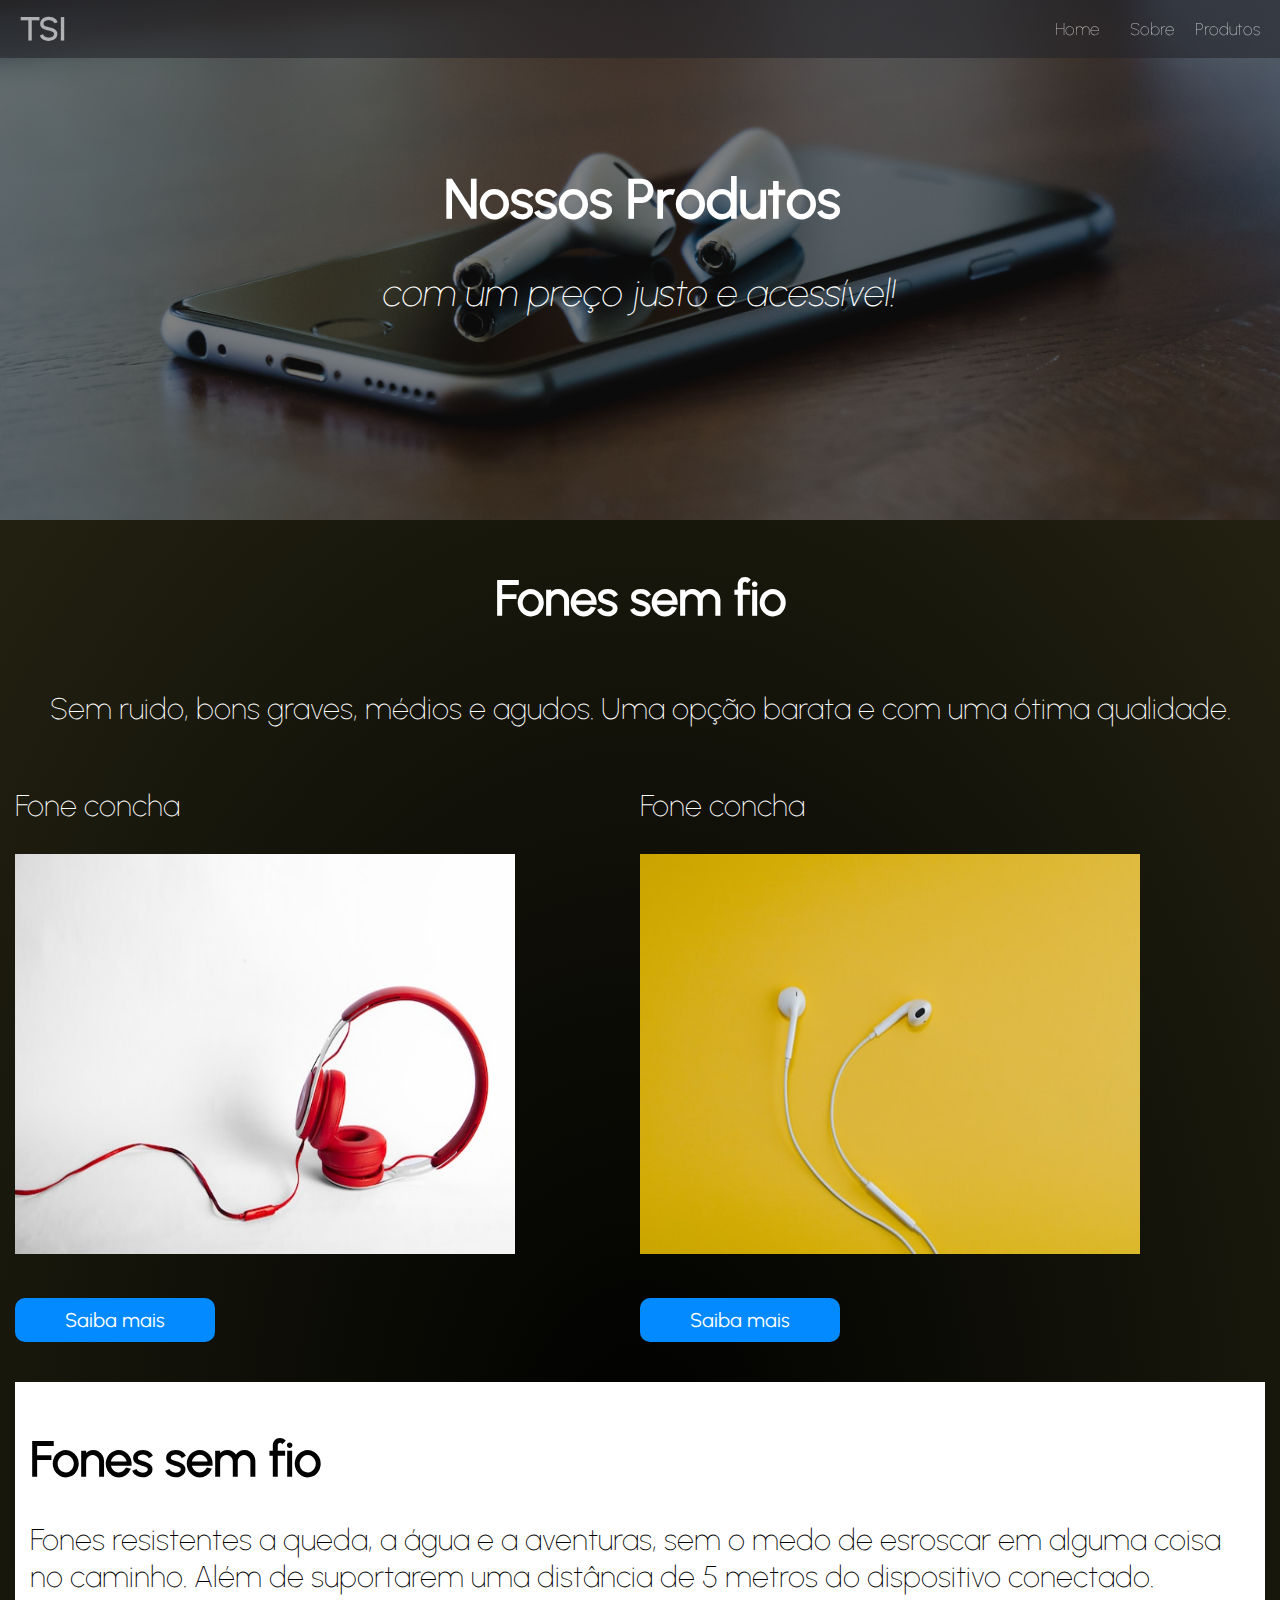
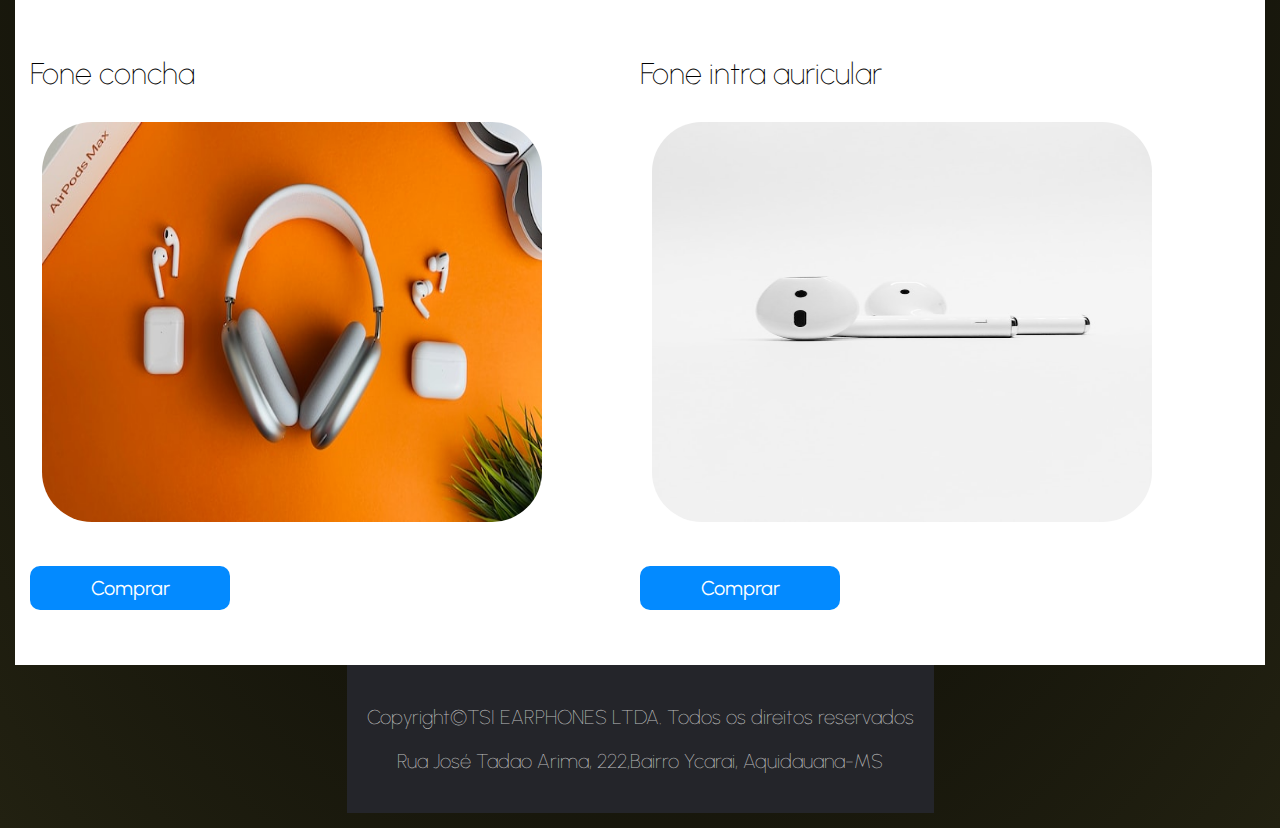
<file: produtos.html>
<!DOCTYPE html>
<html lang="pt-" prefix="og: https://ogp.me/ns#">

<head>
    <meta charset="UTF-8">
    <meta http-equiv="X-UA-Compatible" content="IE=edge">
    <meta name="viewport" content="width=device-width, initial-scale=1.0">
    <link rel="stylesheet" href="css/fonts.css">
    <link rel="stylesheet" href="css/styles.css">
    <link rel="stylesheet" href="css/responsive.css">
    <link rel="stylesheet" href="css/keyframes.css">
    <link rel="stylesheet" href="sobre.html">
    <link rel="stylesheet" href="produtos.html">
    <title>TSI Earphones</title>


    <!-- Open Graph -->
    <meta propery="og.title" content="TSI Earphones" />
    <meta propery="og.description" contente="Super qualidade de audio a um preço justo" />
    <meta propery="og.type" content="website" />
    <meta propery="og.url" content="https://projetoexemplo4.vercel.app/">
    <meta propery="og.image" content="https://projetoexemplo4.vercel.app/img/fone.jpg">
</head>

<body>
    <header>
        <h1 id="app-title">TSI</h1>
        <a href="index.html" id="home">Home</a>
        <a href="sobre.html" id="about">Sobre</a>
        <a href="produtos.html" id="products">Produtos</a>
    </header>

    <div id="hero">
        <div id="hero-text">
            <div id="slogan">
                <span style="--i:1">N</span>
                <span style="--i:2">o</span>
                <span style="--i:3">s</span>
                <span style="--i:4">s</span>
                <span style="--i:5">o</span>
                <span style="--i:6">s</span>
                <span style="--i:7">&nbsp;</span>
                <span style="--i:8">P</span>
                <span style="--i:9">r</span>
                <span style="--i:10">o</span>
                <span style="--i:11">d</span>
                <span style="--i:12">u</span>
                <span style="--i:13">t</span>
                <span style="--i:14">o</span>
                <span style="--i:15">s</span>
            </div>
            <p>com um preço justo e acessível!</p>
        </div>
    </div>

    <div class="marketing-black">
        <h1 class="white-title">Fones sem fio</h1>
        <p class="white-description">
            Sem ruido, bons graves, médios e agudos.
            Uma opção barata e com uma ótima qualidade.
        </p>
        <div class="produtoFone">
            <div>
                <p class="white-description">Fone concha</p>
                <img src="img/phone-concha-fio.jpg" alt="Fone de ouvido vermelho, do tipo concha, com fio"
                    class="product">
                <button class="know-more">Saiba mais</button>
            </div>
            <div>
                <div>
                    <p class="white-description">Fone concha</p>
                    <img src="img/fone-com-fio.jpg" alt="Fone de ouvido intra auricular, branco" class="product">
                    <button class="know-more">Saiba mais</button>
                </div>
            </div>
        </div>
        <div class="marketing-white">
            <div>
                <h1 class="black-title">Fones sem fio</h1>
                <p class="black-description">
                    Fones resistentes a queda, a água e a aventuras,
                    sem o medo de esroscar em alguma coisa no caminho.
                    Além de suportarem uma distância de 5 metros do dispositivo conectado.
                </p>
            </div>
            <div class="produtoFone">
                <div>
                    <p class="black-description">
                        Fone concha
                    </p>
                    <img src="img/phone-product.jpg" alt="Fone de ouvido sem fio, de cor amadeirado, do tipo concha"
                        class="phoneProduct">
                    <button class="know-more">Comprar</button>
                </div>
                <div>
                    <p class="black-description">
                        Fone intra auricular
                    </p>
                    <img src="img/phone-intraauricular.jpg"
                        alt="Fone de ouvido sem fio, de cor branco, do tipo intra auricular" class="phoneProduct">
                    <button class="know-more">Comprar</button>
                </div>
            </div>
        </div>

        <footer>
            <p>Copyright&copy;TSI EARPHONES LTDA. Todos os direitos reservados</p>
            <p>Rua José Tadao Arima, 222,Bairro Ycarai, Aquidauana-MS</p>
        </footer>
</body>

</html>
</file>
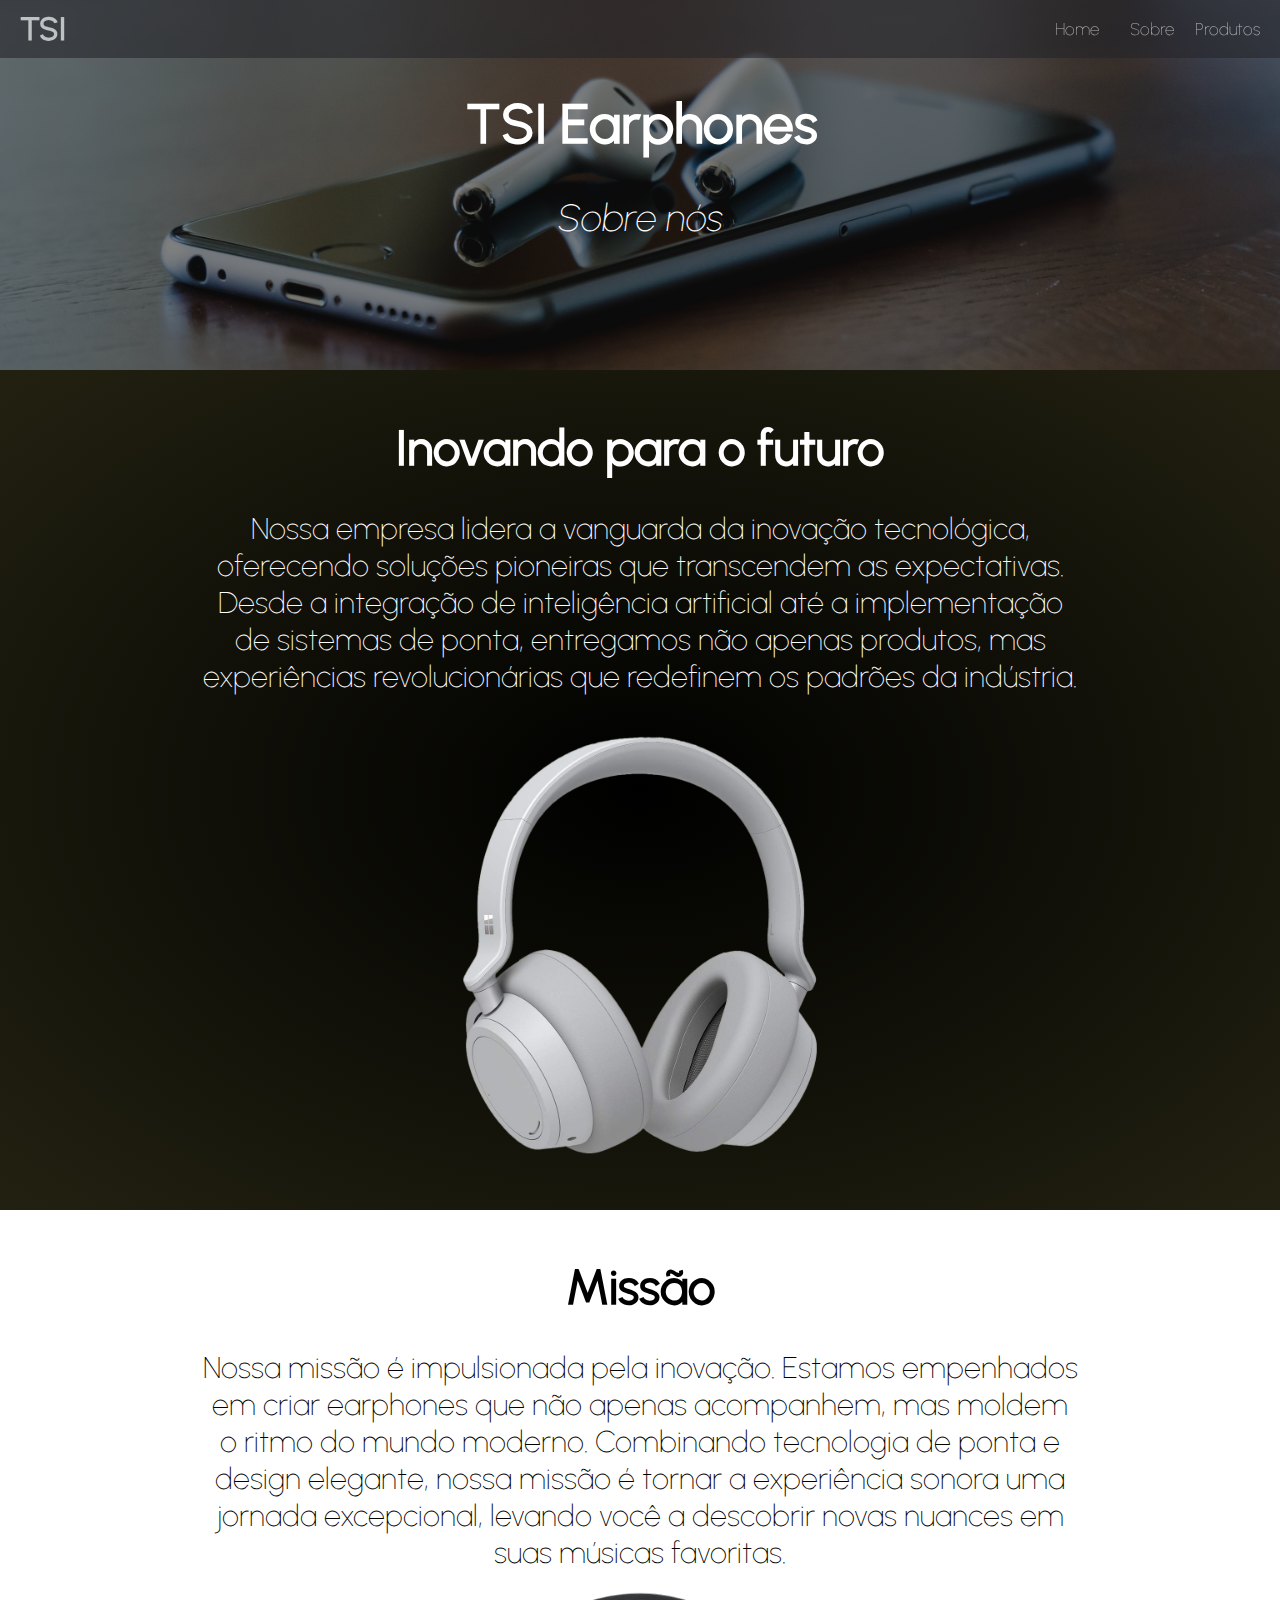
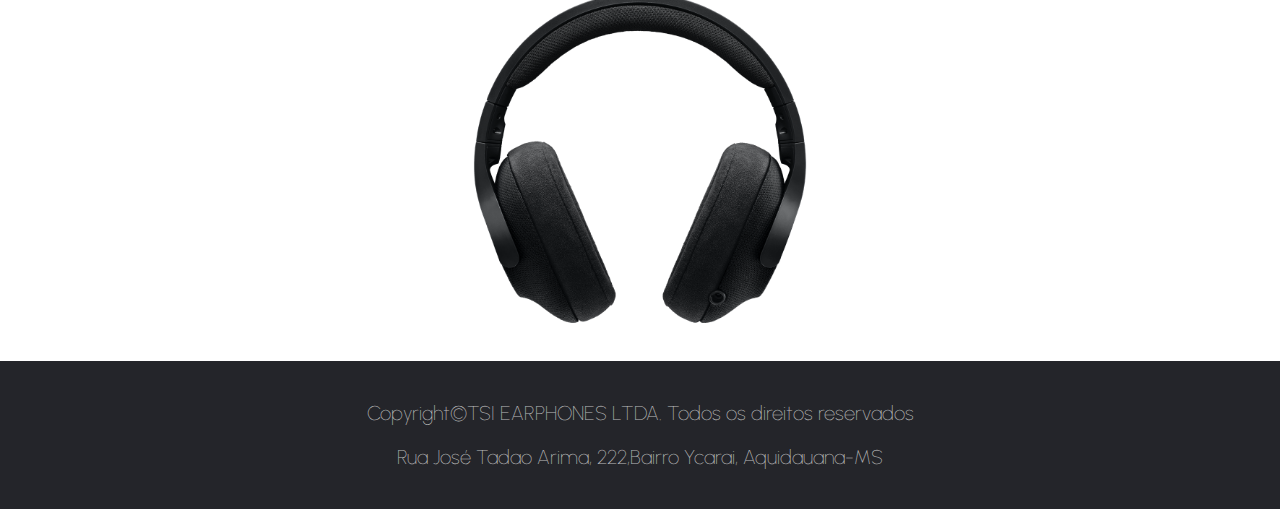
<file: sobre.html>
<!DOCTYPE html>
<html lang="pt-" prefix="og: https://ogp.me/ns#">

<head>
    <meta charset="UTF-8">
    <meta http-equiv="X-UA-Compatible" content="IE=edge">
    <meta name="viewport" content="width=device-width, initial-scale=1.0">
    <link rel="stylesheet" href="css/fonts.css">
    <link rel="stylesheet" href="css2/styles.css">
    <link rel="stylesheet" href="css2/responsive2.css">
    <link rel="stylesheet" href="css/keyframes.css">
    <link rel="stylesheet" href="sobre.html">
    <link rel="stylesheet" href="produtos.html">
    <title>TSI Earphones</title>


    <!-- Open Graph -->
    <meta propery="og.title" content="TSI Earphones" />
    <meta propery="og.description" contente="Super qualidade de audio a um preço justo" />
    <meta propery="og.type" content="website" />
    <meta propery="og.url" content="https://projetoexemplo4.vercel.app/">
    <meta propery="og.image" content="https://projetoexemplo4.vercel.app/img/fone.jpg">
</head>

<body>
    <header>
        <h1 id="app-title">TSI</h1>
        <a href="index.html" id="home">Home</a>
        <a href="sobre.html" id="about">Sobre</a>
        <a href="produtos.html" id="products">Produtos</a>
    </header>

    <div id="hero">
        <div id="hero-text">
            <div id="slogan">
                <span style="--i:1">T</span>
                <span style="--i:2">S</span>
                <span style="--i:3">I</span>
                <span style="--i:6">&nbsp;</span>
                <span style="--i:4">E</span>
                <span style="--i:5">a</span>
                <span style="--i:6">r</span>
                <span style="--i:7">p</span>
                <span style="--i:8">h</span>
                <span style="--i:9">o</span>
                <span style="--i:10">n</span>
                <span style="--i:11">e</span>
                <span style="--i:12">s</span>

            </div>
            <p>Sobre nós</p>
        </div>
    </div>

    <div class="marketing-black">
        <h1 class="white-title">Inovando para o futuro</h1>
        <p class="white-description">
            Nossa empresa lidera a vanguarda da inovação tecnológica, oferecendo soluções pioneiras que transcendem
            as
            expectativas. Desde a integração de inteligência artificial até a implementação de sistemas de ponta,
            entregamos não apenas produtos, mas experiências revolucionárias que redefinem os padrões da indústria.
        </p>
        <img src="img/fone3.png" alt="fone de ouvido intra auricular" class="product2">
    </div>

    </div>
    <div class="marketing-white">
        <h1 class="black-title">Missão</h1>
        <p class="black-description">
            Nossa missão é impulsionada pela inovação. Estamos empenhados em criar earphones que não apenas acompanhem,
            mas moldem o ritmo do mundo moderno. Combinando tecnologia de ponta e design elegante, nossa missão é tornar
            a experiência sonora uma jornada excepcional, levando você a descobrir novas nuances em suas músicas
            favoritas.
        </p>
        <img src="img/fone2.png" alt="Fone de ouvido do tipo concha" class="product2">
    </div>

    <footer>
        <p>Copyright&copy;TSI EARPHONES LTDA. Todos os direitos reservados</p>
        <p>Rua José Tadao Arima, 222,Bairro Ycarai, Aquidauana-MS</p>
    </footer>
</body>

</html>
</file>
<file: css/fonts.css>
@font-face {
    font-family: 'thin';
    src: url(../fonts/Urbanist-Thin.ttf);
}

@font-face {
    font-family: 'italic';
    src: url(../fonts/Urbanist-ThinItalic.ttf);
}

@font-face {
    font-family: 'regular';
    src: url(../fonts/Urbanist-Regular.ttf);
}
</file>
<file: css/styles.css>
body {
    margin: 0;
}

:root {
    --hero-image: url(../img/hero.jpg);
    --header-color: #24252a;
    --marketing-black-background: radial-gradient(#000, #222111);
    --marketing-white-background: #fff;
    --footer-color: #24252a;
}

header {
    background-color: var(--header-color);
    padding: 10px 20px;
    display: flex;
    align-items: center;
    filter: opacity(0.6);
    position: fixed;
    top: 0;
    width: 100%;
    box-sizing: border-box;
    z-index: 1;
  
}

#app-title, #about, #products, #home {
    color: #fff;
}

#app-title {
    font-family: 'regular';
    margin: 0;
}

#about,#products,#home {
    font-family: 'thin';
    font-size: 17px;
    text-decoration: none;
    
    
}

#home:hover, #about:hover, #products:hover {
    color: #ccc;
}


#home{
    margin: 0 30px 0 auto;
}
#about{
    margin: 0 20px 0px auto;
    margin-left: 0px;
    
}

#hero{
    background: linear-gradient(rgba(0,0,0,0.5),rgba(0,0,0,0.5)), var(--hero-image);
    height: 500px;
    padding: 10px;
    background-position: center;
    background-repeat: no-repeat;
    background-size: cover;
    position: relative;
    justify-content: center;
}

#hero-text {
    align-items: center;
    position: absolute;
    top: 50%;
    left: 50%;
    transform: translate(-50%, -50%);
    color: #fff;
}

#slogan {
    text-align: center;
    
      
}

#slogan span {
    position: relative;
    display: inline-block;

    font-size: 55px;
    font-family: 'regular';
    font-weight: bold;
    letter-spacing: -4px;
    animation: fade-in 3s infinite;
    animation-timing-function: ease-out;
    animation-delay: calc(100ms * var(--i));

}



#hero-text p {
    text-align: center;
    font-size: 38px;
    font-family: 'italic';

}

.marketing-black, .marketing-white {
    padding: 15px;
    display: flex;
    flex-direction: column;
    align-items: center;
}



.marketing-black {
    background: var(--marketing-black-background);
}

.marketing-white {
    background: var(--marketing-white-background);
}

.white-title, .white-description {
    color: #fff;
}

.white-title, .black-title {
    font-family: 'regular';
    font-size: 49px;
}

.white-description, .black-description {
    font-family: 'thin';
    font-size: 30px;
}

.product {
    width: 30%;
}

.produtoFone {
    display: flex;
    
}
.produtoFone img {
    width: 500px;
    height: 400px;
}

.phoneProduct {
    width: 40%;
    margin-left: 2%;
    border-radius: 50px;
}

.know-more {
    margin: 40px 0;
    background-color: #038aff;
    border: none;
    width: 200px;
    padding: 10px 0;
    color: #fff;
    font-family: 'regular';
    font-size: 20px;
    border-radius: 10px;
    cursor: pointer;

}

footer {
    background-color: var(--footer-color);
    padding: 20px 20px;
}

footer p {
    color: #bbb;
    font-family: 'thin';
    font-size: 20px;
    text-align: center;

}
</file>
<file: css/responsive.css>
@media screen and (max-width: 600px) {
    #hero {
        height: 300px;
    }
    

    #slogan span {
        font-size: 32px;
    }

    #hero-text p{
        font-size: 24px;
    }

    .marketing-black :hover .product,
    .marketing-white :hover .product {
        animation: none;
   }

   .white-title, .black-title {
    font-size: 39px;
    text-align: center;
   }

   .white-description, .black-description {
    font-size: 26px;
    text-align: center;
   }

   .product {
    animation: none;
    opacity: 1;
    width: 80%;
   }
   
   .produtoFone {
    width: 100%;

   }

   .produtoFone img {
    width: 150px;
    height: 135px;
   }
}
</file>
<file: css/keyframes.css>
@keyframes simple-grow {
    from {
        font-size: 0;
        opacity: 0;
    }
    
    to {
        font-size: 62px;
        opacity: 1;
    }
}

@keyframes grow {
    0% {
        font-size: 0;
        opacity: 0;
    }

    10% {
        font-size: 6.2px;
        opacity: 0.1;
    }

    20% {
        font-size: 12.4px;
        opacity: 0.2;
    }

    30% {
        font-size: 18.6px;
        opacity: 0.3;
    }

    40% {
        font-size: 24.8px;
        opacity: 0.4;
    }

    50% {
        font-size: 31px;
        opacity: 0.5;
    }

    60% {
        font-size: 37.2px;
        opacity: 0.6;
    }

    70% {
        font-size: 43.4px;
        opacity: 0.7;
    }

    80% {
        font-size: 49.6px;
        opacity: 0.8;
    }

    90% {
        font-size: 55.8px;
        opacity: 0.9;
    }

    100% {
        font-size: 62px;
        opacity: 1;
    }
}

@keyframes fade-in {
    from{ 
        opacity: 0;
        filter: blur(5px);
    }
    to {
        opacity: 1;
        filter: blur(0);
    }
    
}
</file>
<file: css2/styles.css>
body {
    margin: 0;
}

:root {
    --hero-image: url(../img/hero.jpg);
    --header-color: #24252a;
    --marketing-black-background: radial-gradient(#000, #222111);
    --marketing-white-background: #fff;
    --footer-color: #24252a;
}

header {
    background-color: var(--header-color);
    padding: 10px 20px;
    display: flex;
    align-items: center;
    filter: opacity(0.6);
    position: fixed;
    top: 0;
    width: 100%;
    box-sizing: border-box;
    z-index: 1;
  
}

#app-title, #about, #products, #home {
    color: #fff;
}

#app-title {
    font-family: 'regular';
    margin: 0;
}

#about,#products,#home {
    font-family: 'thin';
    font-size: 17px;
    text-decoration: none;
    
    
}

#home:hover, #about:hover, #products:hover {
    color: #ccc;
}


#home{
    margin: 0 30px 0 auto;
}
#about{
    margin: 0 20px 0px auto;
    margin-left: 0px;
    
}

#hero{
    background: linear-gradient(rgba(0,0,0,0.5),rgba(0,0,0,0.5)), var(--hero-image);
    height: 350px;
    padding: 10px;
    background-position: center;
    background-repeat: no-repeat;
    background-size: cover;
    position: relative;
    justify-content: center;
}

#hero-text {
    align-items: center;
    position: absolute;
    top: 50%;
    left: 50%;
    transform: translate(-50%, -50%);
    color: #fff;
}

#slogan {
    text-align: center;
    
      
}

#slogan span {
    position: relative;
    display: inline-block;

    font-size: 55px;
    font-family: 'regular';
    font-weight: bold;
    letter-spacing: -4px;
    animation: fade-in 3s infinite;
    animation-timing-function: ease-out;
    animation-delay: calc(100ms * var(--i));

}



#hero-text p {
    text-align: center;
    font-size: 38px;
    font-family: 'italic';

}

.marketing-black, .marketing-white {
    padding: 15px;
    display: flex;
    flex-direction: column;
    align-items: center;
}


.marketing-black {
    background: var(--marketing-black-background);
}

.marketing-white {
    background: var(--marketing-white-background);
}

.white-title, .white-description {
    color: #fff;
}

.white-title, .black-title {
    font-family: 'regular';
    font-size: 49px;
    text-align: center;
    
}
.white-description, .black-description {
    font-family: 'thin';
    font-size: 30px;
}

.product {
    width: 30%;
}


.white-description, .black-description {
    font-family: 'thin';
    font-size: 30px;
    text-align: center;
    margin: 0 auto;
    width: 70%;
    display: flex;
    animation: fade-in 3s ;
    animation-timing-function: ease-out;
    animation-delay: calc(100ms * var(--i));

}


.product2 {
    width: 40%;
    margin-right: 0%;
    animation: fade-in 3s ;
    animation-timing-function: ease-out;
    animation-delay: calc(100ms * var(--i));
}


footer {
    background-color: var(--footer-color);
    padding: 20px 20px;
}

footer p {
    color: #bbb;
    font-family: 'thin';
    font-size: 20px;
    text-align: center;

}
</file>
<file: css2/responsive2.css>
@media screen and (max-width: 600px) {
    #hero {
        height: 300px;
    }
    

    #slogan span {
        font-size: 32px;
    }

    #hero-text p{
        font-size: 24px;
    }

    .marketing-black :hover .product,
    .marketing-white :hover .product {
        animation: none;
   }

   .white-title, .black-title {
    font-size: 39px;
    text-align: center;
   }

   .white-description, .black-description {
    font-size: 21px;
    text-align: left;
    border-left: 0px;
    margin-left: 15px;
    margin-right: auto;
   }

   .product2 {
    animation: none;
    opacity: 1;
    width: 80%;
   }
}
</file>
